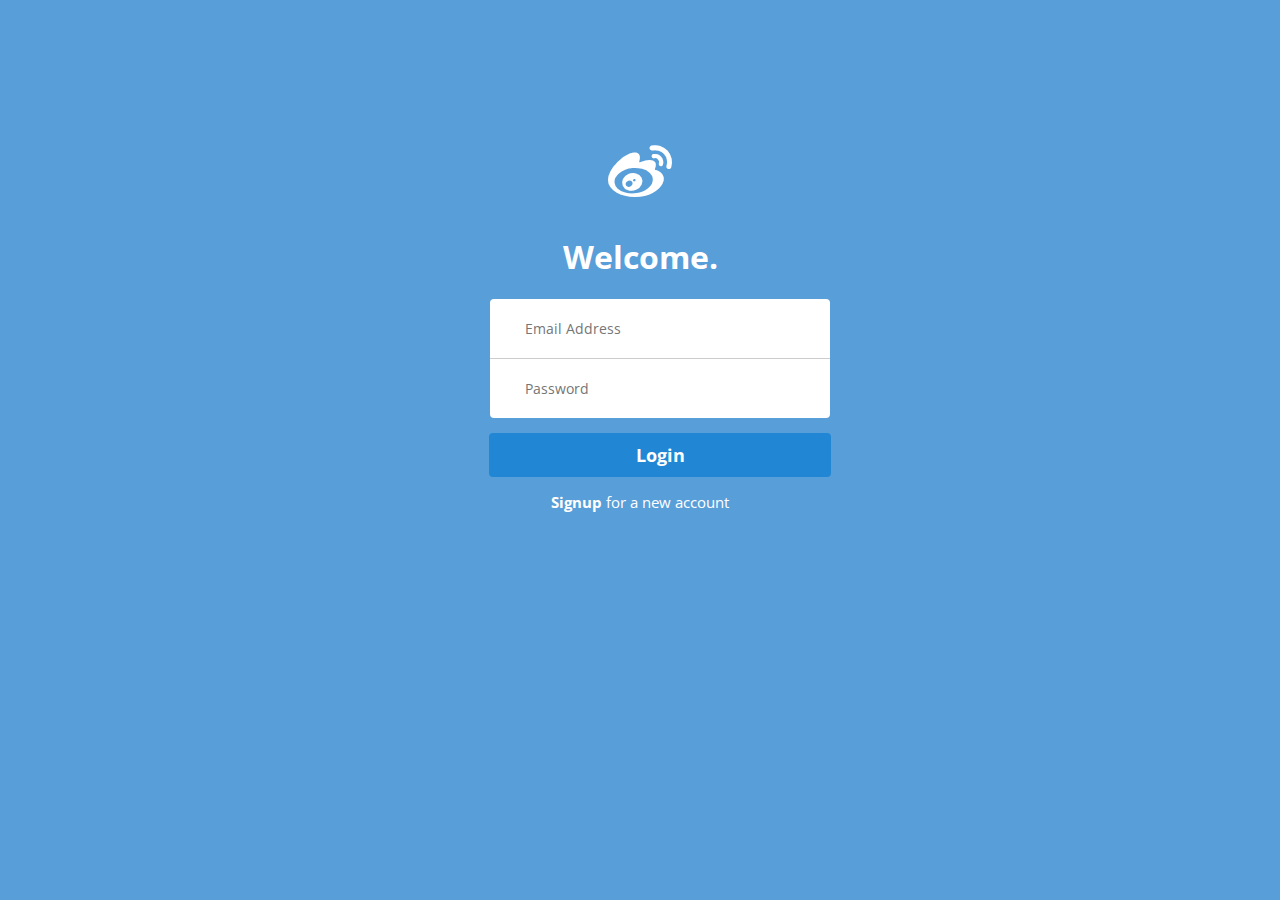
<file: 1. HTML and CSS Project Login Form/index.html>
<!DOCTYPE html>
<html lang="en">
<head>
    <meta charset="UTF-8">
    <meta http-equiv="X-UA-Compatible" content="IE=edge">
    <meta name="viewport" content="width=device-width, initial-scale=1.0">
    <title>Login Form</title>
    <link rel="preconnect" href="https://fonts.googleapis.com">
    <link rel="preconnect" href="https://fonts.gstatic.com" crossorigin>
    <link href="https://fonts.googleapis.com/css2?family=Open+Sans:wght@400;700&display=swap" rel="stylesheet">
    <link rel="stylesheet" href="https://cdnjs.cloudflare.com/ajax/libs/font-awesome/4.7.0/css/font-awesome.css" integrity="sha512-5A8nwdMOWrSz20fDsjczgUidUBR8liPYU+WymTZP1lmY9G6Oc7HlZv156XqnsgNUzTyMefFTcsFH/tnJE/+xBg==" crossorigin="anonymous" referrerpolicy="no-referrer" />
    <link rel="stylesheet" href="main.css">
</head>
<body>
    <div id="container">
        <div id="header">
            <div class="logo"><i class="fa fa-weibo" aria-hidden="true"></i>
            </div>
            <h1>Welcome.</h1>
        </div>
        
        <div id="loginform">
            <div class="containerfields">
                <input type="email" placeholder="Email Address"/>
                <input type="password" placeholder="Password"/>

            </div>
                <input type="submit" value="Login"/>
        </div>
        <div id="footer">
            <p><a href="#">Signup</a> for a new account</p>
        </div>

    </div>
</body>
</html>
</file>
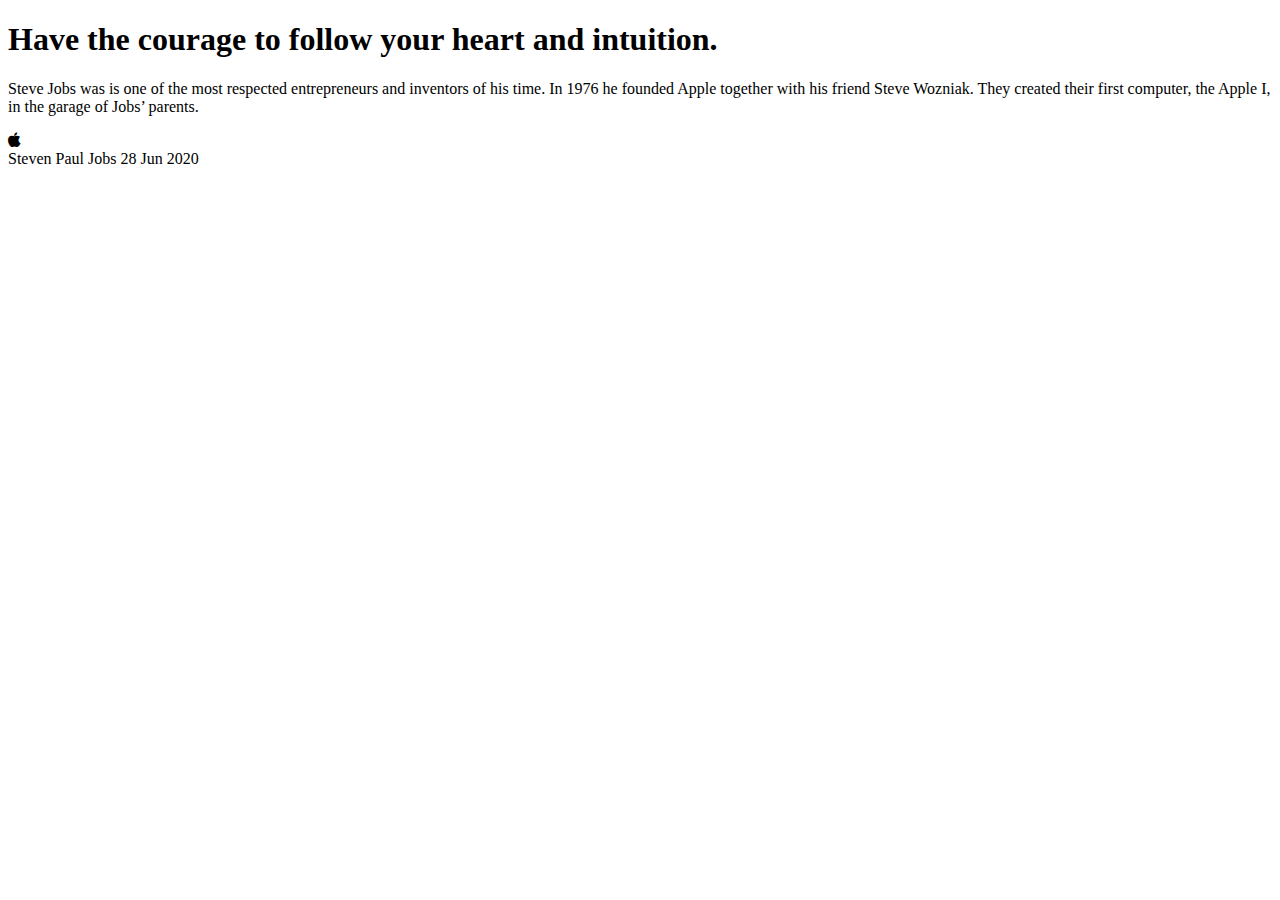
<file: 2. Responsive WebLayout/index.html>
<!DOCTYPE html>
<html lang="en">
<head>
    <meta charset="UTF-8">
    <meta http-equiv="X-UA-Compatible" content="IE=edge">
    <meta name="viewport" content="width=device-width, initial-scale=1.0">
    <title>Responsive</title>
    <link href="https://fonts.googleapis.com/css2?family=Manrope:wght@500;700&display=swap" rel="stylesheet" />
    <link rel="stylesheet" href="https://cdnjs.cloudflare.com/ajax/libs/font-awesome/4.7.0/css/font-awesome.css" integrity="sha512-5A8nwdMOWrSz20fDsjczgUidUBR8liPYU+WymTZP1lmY9G6Oc7HlZv156XqnsgNUzTyMefFTcsFH/tnJE/+xBg==" crossorigin="anonymous" />

</head>
<body>
    
    <div class="container">
      <div class="article">
        <div class="article-preview"></div>
        <div class="article-info">
          <h1>
            Have the courage to follow your heart and intuition.
          </h1>
          <p>
            Steve Jobs was is one of the most respected entrepreneurs and inventors of his time. In 1976 he founded Apple together with his friend Steve Wozniak. They created their first computer, the Apple I, in the garage of Jobs’ parents.
          </p>
          <div class="article-author">
            <i class="fa fa-apple" aria-hidden="true"></i>
            <div class="author-info">
              <span class="author-name">Steven Paul Jobs</span>
              <span class="date">28 Jun 2020</span>
            </div>

          </div>

        </div>
      </div>
    </div>
    
</body>
</html>
</file>
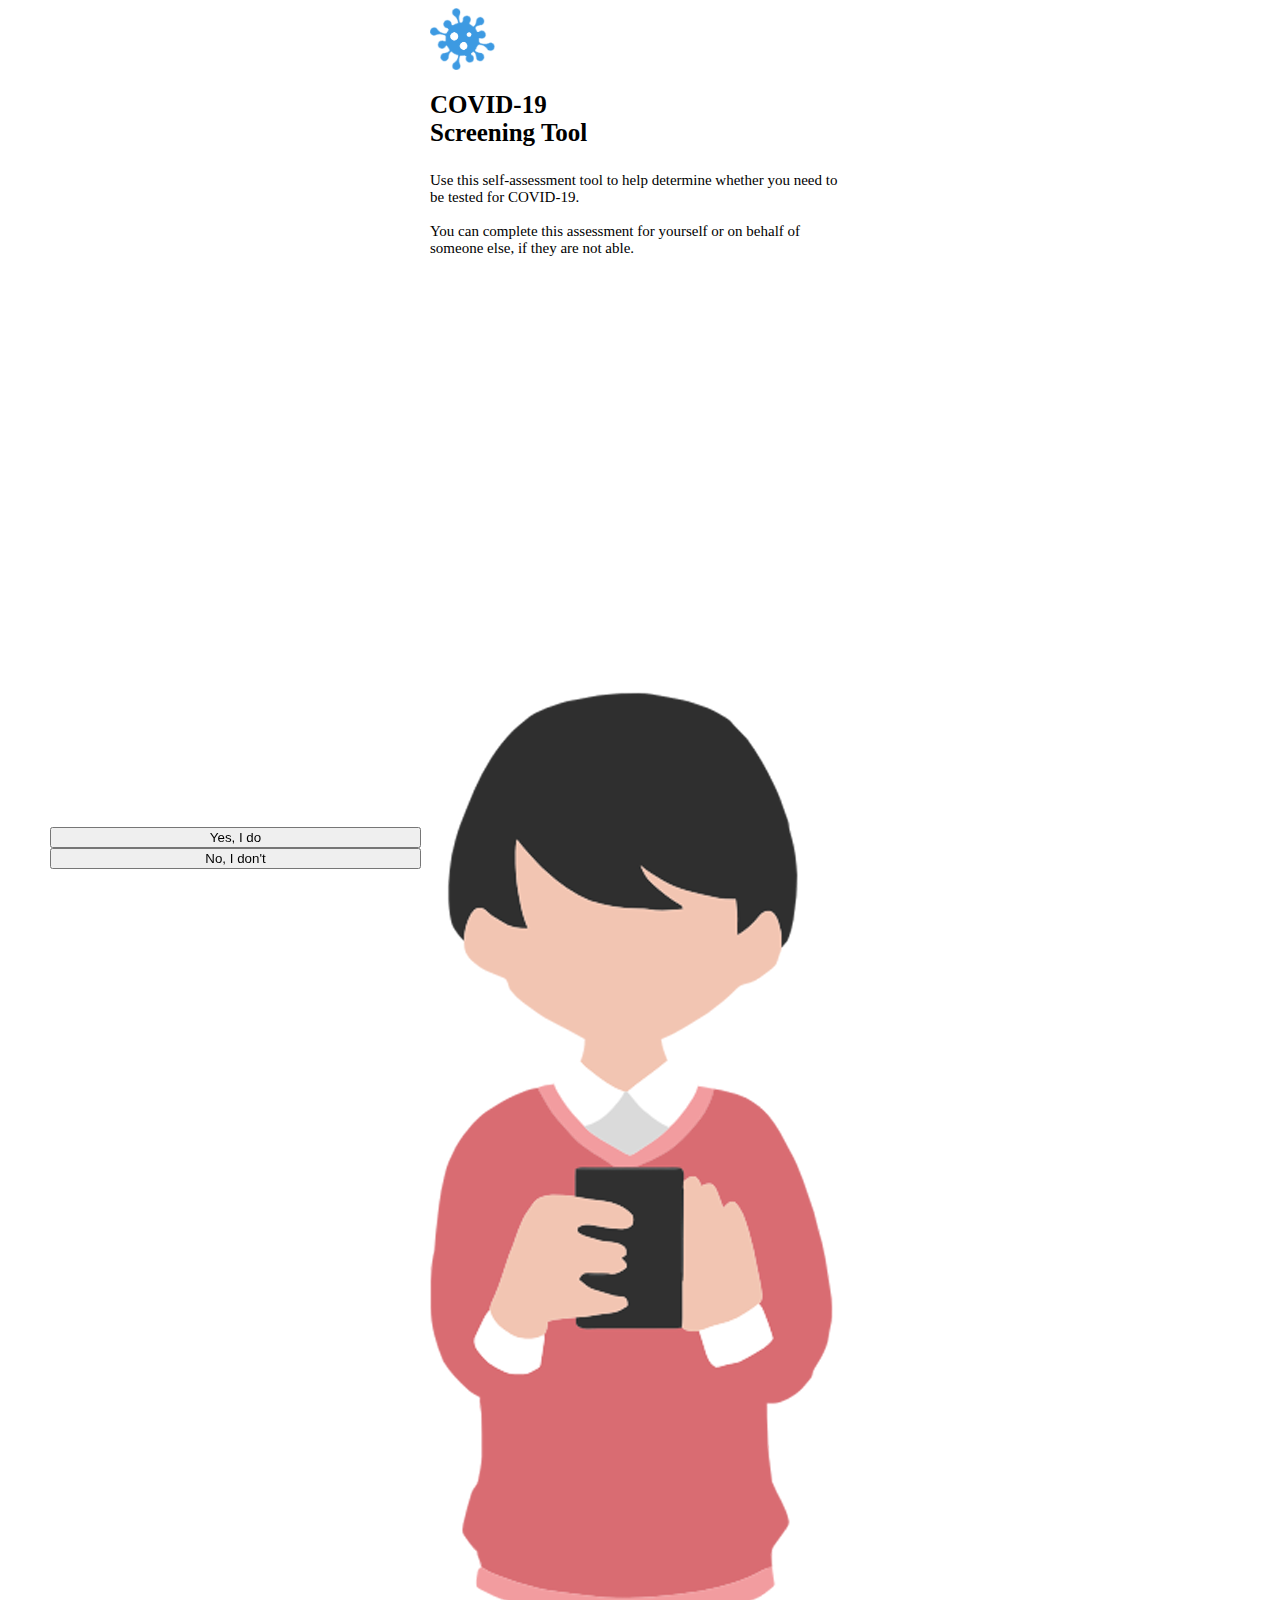
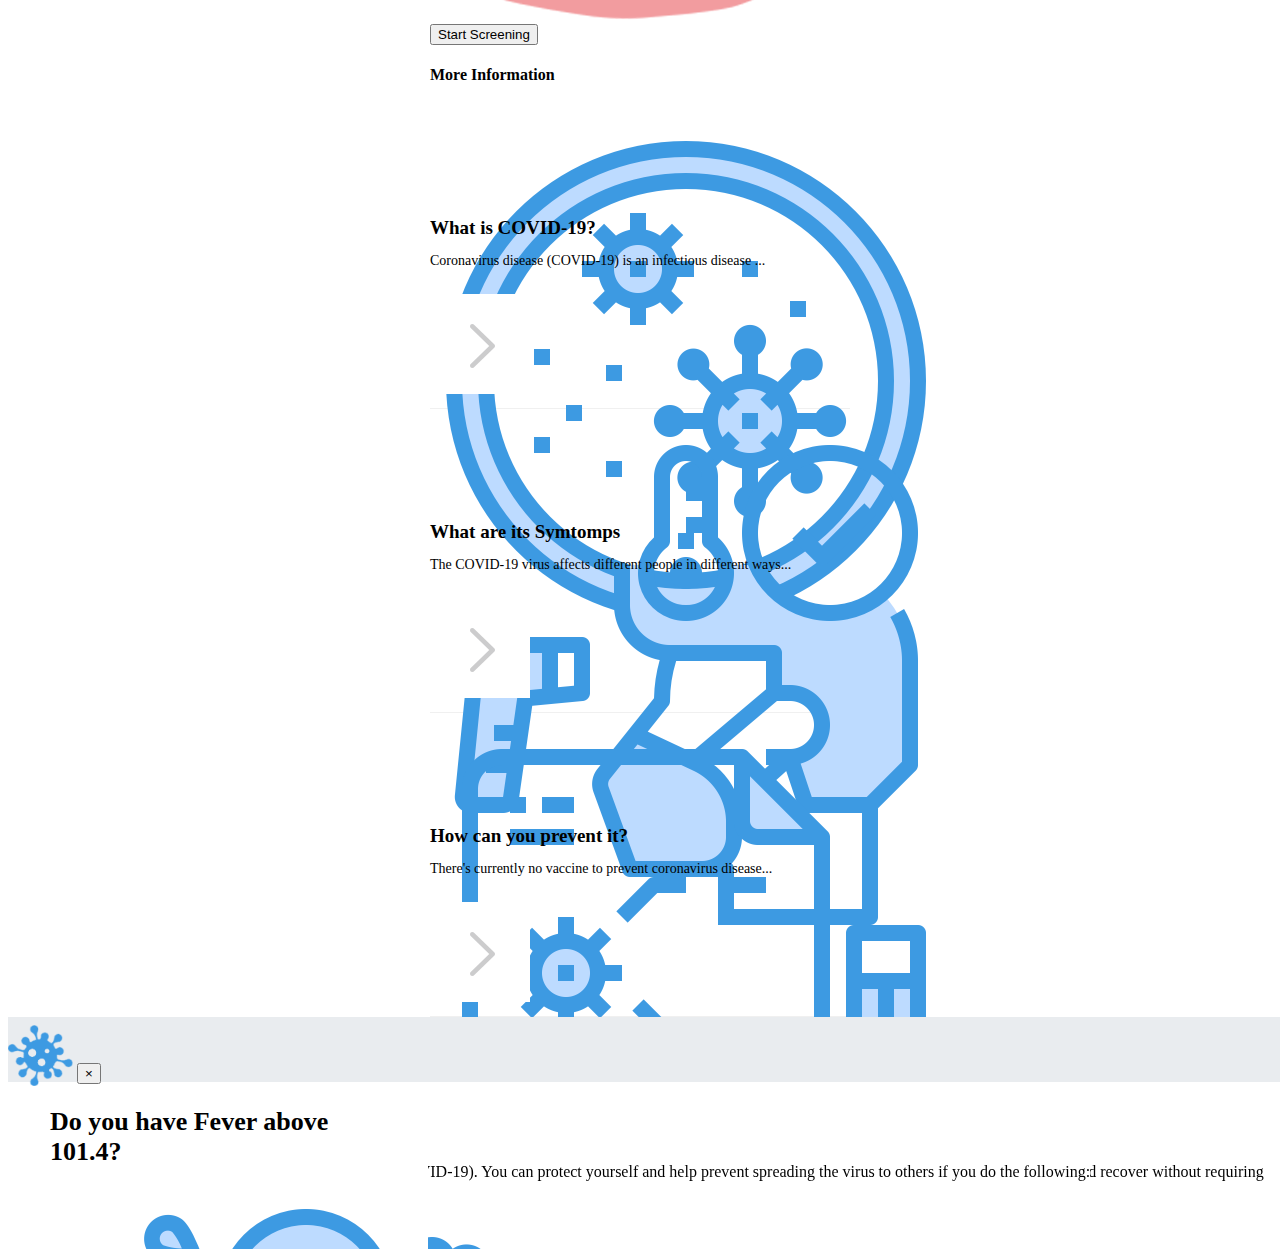
<file: 4. jQuery Screening App/index.html>
<!DOCTYPE html>
<html lang="en">
<head>
    <meta charset="UTF-8">
    <meta http-equiv="X-UA-Compatible" content="IE=edge">
    <meta name="viewport" content="width=device-width, initial-scale=1.0">
    <link rel="stylesheet" href="https://cdn.jsdelivr.net/npm/bootstrap@4.6.1/dist/css/bootstrap.min.css" integrity="sha384-zCbKRCUGaJDkqS1kPbPd7TveP5iyJE0EjAuZQTgFLD2ylzuqKfdKlfG/eSrtxUkn" crossorigin="anonymous">
    <script src="https://cdn.jsdelivr.net/npm/jquery@3.5.1/dist/jquery.slim.min.js" integrity="sha384-DfXdz2htPH0lsSSs5nCTpuj/zy4C+OGpamoFVy38MVBnE+IbbVYUew+OrCXaRkfj" crossorigin="anonymous"></script>
    <script src="https://cdn.jsdelivr.net/npm/bootstrap@4.6.1/dist/js/bootstrap.bundle.min.js" integrity="sha384-fQybjgWLrvvRgtW6bFlB7jaZrFsaBXjsOMm/tB9LTS58ONXgqbR9W8oWht/amnpF" crossorigin="anonymous"></script>
    <link rel="stylesheet" href="css/custom.css">
    <title>Screening App</title>
</head>
<body>
    <div class="jumbotron text-left text-left">
        <div class="container">
          <div class="row header">
            <div class="col-8">
              <img src="img/logo.png" class="img-logo" />
              <h3>COVID-19<br />Screening Tool</h3>
              <p>
                Use this self-assessment tool to help determine whether you need
                to be tested for COVID-19.<br /><br />You can complete this
                assessment for yourself or on behalf of someone else, if they are
                not able.
              </p>
            </div>
            <div class="col-4">
              <img src="img/covid19screen.png" class="img-fluid img-person" />
            </div>
          </div>
          <div class="row">
            <button
              type="button"
              class="btn btn-primary btn-lg btn-block"
              data-toggle="modal"
              data-target="#screening"
            >
              Start Screening
            </button>
          </div>
        </div>
      </div>
      <div class="container">
        <div class="row list-header">
          <div class="col-12">
            <h4>More Information</h4>
          </div>
        </div>
  
        <div class="row list" data-toggle="modal" data-target="#covid">
          <div class="col-10">
            <div class="row">
              <div class="col-4">
                <div class="icon-round">
                  <img src="img/virus.png" class="img-fluid" />
                </div>
              </div>
              <div class="col-8 pr-0 pl-0">
                <h5>What is COVID-19?</h5>
                <p>Coronavirus disease (COVID-19) is an infectious disease ...</p>
              </div>
            </div>
          </div>
          <div class="col-2">
            <img src="img/icon-arrow.png" class="img-fluid img-arrow" />
          </div>
        </div>
  
        <div class="row list" data-toggle="modal" data-target="#symtomps">
          <div class="col-10">
            <div class="row">
              <div class="col-4">
                <div class="icon-round">
                  <img src="img/symptoms.png" class="img-fluid" />
                </div>
              </div>
              <div class="col-8 pr-0 pl-0">
                <h5>What are its Symtomps</h5>
                <p>
                  The COVID-19 virus affects different people in different ways...
                </p>
              </div>
            </div>
          </div>
          <div class="col-2">
            <img src="img/icon-arrow.png" class="img-fluid img-arrow" />
          </div>
        </div>
        <div class="row list" data-toggle="modal" data-target="#prevent">
          <div class="col-10">
            <div class="row">
              <div class="col-4">
                <div class="icon-round">
                  <img src="img/prevent.png" class="img-fluid" />
                </div>
              </div>
              <div class="col-8 pr-0 pl-0">
                <h5>How can you prevent it?</h5>
                <p>
                  There's currently no vaccine to prevent coronavirus disease...
                </p>
              </div>
            </div>
          </div>
          <div class="col-2">
            <img src="img/icon-arrow.png" class="img-fluid img-arrow" />
          </div>
        </div>
      </div>

      <!-- Modal1 -->
<div class="modal fade" id="covid" tabindex="-1" aria-labelledby="exampleModalLabel" aria-hidden="true">
  <div class="modal-dialog">
    <div class="modal-content">
      <div class="modal-header">
        <img src="img/logo.png" class="img-logo"/>
        <button type="button" class="close" data-dismiss="modal" aria-label="Close">
          <span aria-hidden="true">&times;</span>
        </button>
      </div>
      <div class="modal-body">
        <h3>COVID-19</h3>

        <p>
          Coronavirus disease (COVID-19) is an infectious disease caused
          by a new virus.
        </p>
        <p>
          The disease causes respiratory illness (like the flu) with
          symptoms such as a cough, fever, and in more severe cases,
          difficulty breathing. You can protect yourself by washing your
          hands frequently, avoiding touching your face, and avoiding
          close contact (1 meter or 3 feet) with people who are unwell.
        </p>

        <h5>How it spreads</h5>
        <p>
          Coronavirus disease spreads primarily through contact with an
          infected person when they cough or sneeze. It also spreads
          when a person touches a surface or object that has the virus
          on it, then touches their eyes, nose, or mouth.
        </p>

        <a target="_blank" rel="noopener" href="https://www.who.int/emergencies/diseases/novel-coronavirus-2019" aria-label="Learn more on who.int: Overview">Learn more on who.int →</a>
      </div>
    </div>
  </div>
</div>


<!-- Modal2 -->
<div class="modal fade" id="symtomps" tabindex="-1" aria-labelledby="exampleModalLabel" aria-hidden="true">
  <div class="modal-dialog modal-dialog-scrollable">
    <div class="modal-content">
      <div class="modal-header">
        <img src="img/logo.png" class="img-logo"/>
        <button type="button" class="close" data-dismiss="modal" aria-label="Close">
          <span aria-hidden="true">&times;</span>
        </button>
      </div>
      <div class="modal-body">
        <h3>Symptoms</h3>
        <p>
          The COVID-19 virus affects different people in different ways.
          COVID-19 is a respiratory disease and most infected people
          will develop mild to moderate symptoms and recover without
          requiring special treatment. People who have underlying
          medical conditions and those over 60 years old have a higher
          risk of developing severe disease and death.
        </p>

        <h5>Common symptoms include:</h5>
        <ul class="p-0 m-0 list-unstyled item-list">
          <li>
            <div class="row">
              <div class="col-3 my-auto">
                <img src="img/1.png" class="img-fluid" />
              </div>
              <div class="col-9 my-auto">
                Fever and body aches
              </div>
            </div>
          </li>
          <li>
            <div class="row">
              <div class="col-3 my-auto">
                <img src="img/2.png" class="img-fluid" />
              </div>
              <div class="col-9 my-auto">
                Dry Cough
              </div>
            </div>
          </li>
          <li>
            <div class="row">
              <div class="col-3 my-auto">
                <img src="img/tirdeness.png" class="img-fluid" />
              </div>
              <div class="col-9 my-auto">
                Tiredness
              </div>
            </div>
          </li>
        </ul>

        <h5>Other symptoms include:</h5>
        <ul class="p-0 m-0 list-unstyled item-list">
          <li>
            <div class="row">
              <div class="col-3 my-auto">
                <img src="img/8.png" class="img-fluid" />
              </div>
              <div class="col-9 my-auto">
                Pains and aches
              </div>
            </div>
          </li>
          <li>
            <div class="row">
              <div class="col-3 my-auto">
                <img src="img/thorat.png" class="img-fluid" />
              </div>
              <div class="col-9 my-auto">
                Sore throat
              </div>
            </div>
          </li>
          <li>
            <div class="row">
              <div class="col-3 my-auto">
                <img src="img/4.png" class="img-fluid" />
              </div>
              <div class="col-9 my-auto">
                Shortness of breath
              </div>
            </div>
          </li>
          <li>
            <div class="row">
              <div class="col-3 my-auto">
                <img src="img/intestine.png" class="img-fluid" />
              </div>
              <div class="col-9 my-auto">
                Very few people will report diarrhoea, nausea or a runny
                nose.
              </div>
            </div>
          </li>
        </ul>

        <p>
          People with mild symptoms who are otherwise healthy should
          self-isolate and contact their medical provider or a COVID-19
          information line for advice on testing and referral. People
          with fever, cough or difficulty breathing should call their
          doctor and seek medical attention.
        </p>

      </div>
    </div>
  </div>
</div>


<!-- Modal3 -->
<div class="modal fade" id="prevent" tabindex="-1" aria-labelledby="exampleModalLabel" aria-hidden="true">
  <div class="modal-dialog modal-dialog-scrollable">
    <div class="modal-content">
      <div class="modal-header">
        <img src="img/logo.png" class="img-logo"/>
        <button type="button" class="close" data-dismiss="modal" aria-label="Close">
          <span aria-hidden="true">&times;</span>
        </button>
      </div>
      <div class="modal-body">
        <h3>Prevention</h3>
        <p>
          There's currently no vaccine to prevent coronavirus disease
          (COVID-19). You can protect yourself and help prevent
          spreading the virus to others if you do the following:
        </p>

        <ul class="p-0 m-0 list-unstyled item-list">
          <li>
            <div class="row">
              <div class="col-3 my-auto">
                <img src="img/hands.png" class="img-fluid">
              </div>
              <div class="col-9 my-auto">
                Wash your hands regularly with soap and water, or clean
                them with alcohol-based hand rub.
              </div>
            </div>
          </li>
          <li>
            <div class="row">
              <div class="col-3 my-auto">
                <img src="img/distance.png" class="img-fluid">
              </div>
              <div class="col-9 my-auto">
                Maintain at least 1 metre distance between you and
                people coughing or sneezing.
              </div>
            </div>
          </li>
          <li>
            <div class="row">
              <div class="col-3 my-auto">
                <img src="img/away.png" class="img-fluid">
              </div>
              <div class="col-9 my-auto">
                To help prevent infections, keep your hands away from
                your eyes, nose, and mouth.
              </div>
            </div>
          </li>
          <li>
            <div class="row">
              <div class="col-3 my-auto">
                <img src="img/cover.png" class="img-fluid">
              </div>
              <div class="col-9 my-auto">
                Cover your mouth and nose when coughing or sneezing.
              </div>
            </div>
          </li>
          <li>
            <div class="row">
              <div class="col-3 my-auto">
                <img src="img/home.png" class="img-fluid">
              </div>
              <div class="col-9 my-auto">
                Stay home if you feel unwell. Staying home right now
                isn't just about keeping you and your family safe—it's
                about helping to save the lives of others.
              </div>
            </div>
          </li>
          <li>
            <div class="row">
              <div class="col-3 my-auto">
                <img src="img/lungs.png" class="img-fluid">
              </div>
              <div class="col-9 my-auto">
                Refrain from smoking and other activities that weaken
                the lungs.
              </div>
            </div>
          </li>
          <li>
            <div class="row">
              <div class="col-3 my-auto">
                <img src="img/physica.png" class="img-fluid">
              </div>
              <div class="col-9 my-auto">
                Practice physical distancing by avoiding unnecessary
                travel and staying away from large groups of people.
              </div>
            </div>
          </li>
        </ul>        
      </div>
    </div>
  </div>
</div>


<!-- Modal4 -->
<div class="modal fade" id="screening" tabindex="-1" aria-labelledby="exampleModalLabel" aria-hidden="true">
  <div class="modal-dialog">
    <div class="modal-content">
      <div class="modal-header">
        <img src="img/logo.png" class="img-logo"/>
        <button type="button" class="close" data-dismiss="modal" aria-label="Close">
          <span aria-hidden="true">&times;</span>
        </button>
      </div>
      <div class="modal-body question">
        <div class="container">
        

                          <div class="row q1 active">
                              <h3>Do you have Fever above 101.4?</h3>
                              <img src="img/1.png" class="img-fluid" />
                              <div class="bottom-question">
                                <button onClick="recordAnswers(1,1,2)" class="btn btn-primary btn-lg btn-block">
                                  Yes, I do
                                </button>
                                <button onClick="recordAnswers(1,2,2)" class="btn btn-primary btn-lg btn-block">
                                  No, I don't
                                </button>
                              </div>
                          </div>


                          <div class="row q2">
                            <h3>Do you have Cough - (Dry Cough)?</h3>
                            <img src="img/2.png" class="img-fluid" />
                            <div class="bottom-question">
                              <button onClick="recordAnswers(2,1,3)" class="btn btn-primary btn-lg btn-block">
                                Yes, I do
                              </button>
                              <button onClick="recordAnswers(2,2,3)" class="btn btn-primary btn-lg btn-block">
                                No, I don't
                              </button>
                            </div>
                        </div>


                        <div class="row q3">
                          <h3>Do you have Cough - (Wet Cough)?</h3>
                          <img src="img/3.png" class="img-fluid" />
                          <div class="bottom-question">
                            <button onClick="recordAnswers(3,1,4)" class="btn btn-primary btn-lg btn-block">
                              Yes, I do
                            </button>
                            <button onClick="recordAnswers(3,2,4)" class="btn btn-primary btn-lg btn-block">
                              No, I don't
                            </button>
                          </div>
                      </div>


                      <div class="row q4">
                        <h3>Do you have Shortness of Breath?</h3>
                        <img src="img/4.png" class="img-fluid" />
                        <div class="bottom-question">
                          <button onClick="recordAnswers(4,1,5)" class="btn btn-primary btn-lg btn-block">
                            Yes, I do
                          </button>
                          <button onClick="recordAnswers(4,2,5)" class="btn btn-primary btn-lg btn-block">
                            No, I don't
                          </button>
                        </div>
                    </div>


                    <div class="row q5">
                      <h3>Do you have Flu?</h3>
                      <img src="img/5.png" class="img-fluid" />
                      <div class="bottom-question">
                        <button onClick="recordAnswers(5,1,6)" class="btn btn-primary btn-lg btn-block">
                          Yes, I do
                        </button>
                        <button onClick="recordAnswers(5,2,6)" class="btn btn-primary btn-lg btn-block">
                          No, I don't
                        </button>
                      </div>
                  </div>


                  <div class="row q6">
                    <h3>Have you travelled abroad in the last 15 days?</h3>
                    <img src="img/6.png" class="img-fluid" />
                    <div class="bottom-question">
                      <button onClick="recordAnswers(6,1,7)" class="btn btn-primary btn-lg btn-block">
                        Yes, I do
                      </button>
                      <button onClick="recordAnswers(6,2,7)" class="btn btn-primary btn-lg btn-block">
                        No, I don't
                      </button>
                    </div>
                </div>

                <div class="row q7">
                  <h3>Have you been in contact with any person who has recently travelled internationally?</h3>
                  <img src="img/7.png" class="img-fluid" />
                  <div class="bottom-question">
                    <button onClick="recordAnswers(7,1,8)" class="btn btn-primary btn-lg btn-block">
                      Yes, I do
                    </button>
                    <button onClick="recordAnswers(7,2,8)" class="btn btn-primary btn-lg btn-block">
                      No, I don't
                    </button>
                  </div>
              </div>


              <div class="row q8">
                <h3>Do you have chest infection?</h3>
                <img src="img/8.png" class="img-fluid" />
                <div class="bottom-question">
                  <button onClick="recordAnswers(8,1,9)" class="btn btn-primary btn-lg btn-block">
                    Yes, I do
                  </button>
                  <button onClick="recordAnswers(8,2,9)" class="btn btn-primary btn-lg btn-block">
                    No, I don't
                  </button>
                </div>
            </div>


            <div class="row q9">
              <h3>Is your age more than or equal to 60 years of age?</h3>
              <img src="img/9.png" class="img-fluid" />
              <div class="bottom-question">
                <button onClick="recordAnswers(9,1,10)" class="btn btn-primary btn-lg btn-block">
                  Yes, I do
                </button>
                <button onClick="recordAnswers(9,2,10)" class="btn btn-primary btn-lg btn-block">
                  No, I don't
                </button>
              </div>
            </div>

            <div class="row q10">
              <h3>Due to Co-morbidities, do you take any medicine?</h3>
              <img src="img/10.png" class="img-fluid" />
              <div class="bottom-question">
                <button onClick="recordAnswers(10,1,0)" class="btn btn-primary btn-lg btn-block">
                  Yes, I do
                </button>
                <button onClick="recordAnswers(10,2,0)" class="btn btn-primary btn-lg btn-block">
                  No, I don't
                </button>
              </div>
          </div>

          <div class="row result1">

            <h3> Result 1: High Probability of Corona! </h3>
              <ol>
                <li>Isolate From Others</li>
                <li>Rest and Take Care</li>
                <li>Call Work Health Providers</li>
                <li>Monitor Symptoms</li>
                <li>Talk to Someone About Testing</li>
                <li>Follow Govt Instructions</li>
              </ol>
            <p>As of now, your answers suggest that you may need testing. If anything changes, take the questionnaire again.</p>
              
          </div>

          <div class="row result2">
            
            <h3>Result 2: Suspected for Corona!</h3>
              <ol>
              	<li>Isolate From Others</li>
                <li>Rest and Take Care</li>
              	<li>Call Work Health Providers</li>
              	<li>Monitor Symptoms</li>
              	<li>Talk to Someone About Testing</li>
              	<li>Follow Govt Instructions</li>
              </ol>
              <p>As of now, your answers suggest that you may need testing. If anything changes, take the questionnaire again.</p>

          </div>

          <div class="row result3">

            <h3>Result 3: You are all Good!</h3>
              <ol>
                	<li>No Test Needed At This Time</li>
                	<li>Maintain Social Distance</li>
                	<li>Avoid groups of people and keep six feet apart from anyone who’s not part of the household. Especially avoid those showing symptoms.</li>
              </ol>
                <p>As of now, their answers suggest they do not need to get tested. If anything changes, take the questionnaire again.</p>
          </div>






        </div>
        

      </div>
    </div>
  </div>
</div>

        

        
<script>
  var answers = [];
  function recordAnswers(qno,ans,nqno){
    answers[qno] = ans;
    if (nqno > 0){
      jQuery('.question .row').removeClass("active");
      jQuery('.q' + nqno).addClass("active");
    } else {

   /*   Result Calculation:
        If q1, q2, q4, q8, q9, q6 = yes and 3, q5, q7, q10 = yes/no then result 1 
        If q2, q1, a4 = yes and q3, q6, q5, q7, q10 = yes/no and q8, q9 = yes/no then result 2 
        Otherwise show the result 3 */
        q1 = answers[1];
        q2 = answers[2];
        q3 = answers[3];
        q4 = answers[4];
        q5 = answers[5];
        q6 = answers[6];
        q7 = answers[7];
        q8 = answers[8];
        q9 = answers[9];
        q10 = answers[10];
        
        if((q1,q2,q4,q8,q9,q6==1) && (q3,q5,q7,q10==1 || 2))
        {
            jQuery('.question .row').removeClass("active");
            jQuery('.row.result1').addClass("active");
        }

        else if((q2,q1,q4==1) && (q3,q6,q5,q7,q10==1 || 2) && (q8,q9==1 || 2))
        {
            jQuery('.question .row').removeClass("active");
            jQuery('.row.result2').addClass("active");
        }

        else
        {
          jQuery('.question .row').removeClass("active");
          jQuery('.row.result3').addClass("active");
        }


    }

  }
</script>
</body>
</html>
</file>
<file: 1. HTML and CSS Project Login Form/main.css>
body
{
    background-color: #589ED9;
    font-family: 'Open Sans', sans-serif;
}
#container{
    width: 300px;
    text-align: center;
    margin: 0px auto;
    margin-top: 10%;
}

#header .logo{
    font-size: 4em;
    color: white;
}
#header h1{
    color: white;
}
#loginform .containerfields input{
    font-family: 'Open Sans', sans-serif;
    background-color: white;
    border: none;
    padding: 20px;
    width: 100%;
    border-radius: 4px 4px 0px 0px;
    font-size: 14px;
    outline: none;
    text-indent: 15px;
}

#loginform .containerfields input[type="password"]{
    font-family: 'Open Sans', sans-serif;
    border-radius: 0px 0px 4px 4px;
    border-top: 1px solid #ccc;

}

#loginform input[type="submit"]{
    font-family: 'Open Sans', sans-serif;
    display: block;
    width: 114%;
    border: none;
    background-color:#2186D4;
    color: white;
    font-weight: bold;
    font-size: large;
    padding: 10px;
    margin-top: 15px;
    margin-left: -1px;
    border-radius: 4px;   
}
#loginform input[type="submit"]:hover{
   
    background-color:#0B6AB4;
    cursor: pointer;
}
#footer p{
    color: white;
    font-size: 15px;
}
#footer p a{
    text-decoration: none;
    color: white;
    font-weight: bold;
}
</file>
<file: 4. jQuery Screening App/css/custom.css>
.img-logo {
    width: 65px;
  }
  .img-person {
    margin-top: 100%;
  }
  .header h3 {
    font-size: 25px;
    font-weight: bold;
    margin-top: 17px;
  }
  .header p {
    font-size: 15px;
  }
  
  .header .col-4 {
    padding: 0px;
  }
  .header .col-8 {
    padding-left: 0px;
  }
  .icon-round {
    width: 60px;
    height: 60px;
    border-radius: 100px;
    display: block;
  }
  .round1 {
    background: green;
  }
  .round2 {
    background: yellow;
  }
  .round3 {
    background: blue;
  }
  .list {
    cursor: pointer;
  }
  .list-header h4 {
    font-weight: bold;
  }
  .list h5 {
    font-size: 19px;
    font-weight: bold;
    margin-bottom: 3px;
  }
  .list p {
    font-size: 14px;
  }
  .img-arrow {
    margin-top: 11px;
  }
  .row.list {
    border-bottom: 1px solid #f0f0f0;
    padding-top: 20px;
    padding-bottom: 10px;
  }
  .container {
    padding: 0px;
    width: 80%;
    margin: 0 auto;
    max-width: 420px;
  }
  .item-list li {
    font-size: 14px;
    margin-bottom: 22px;
    line-height: 18px;
  }
  .bottom {
    position: absolute;
    bottom: 20px;
    display: block;
    padding: 0px;
    width: 80%;
    margin: 0 auto;
    max-width: 420px;
  }
  .question-image {
    position: absolute;
    width: 66%;
    margin: -39% auto;
    top: 50%;
    left: 50%;
    margin-left: -33%;
  }
  .question h3 {
    font-weight: bold;
    margin-top: 23px;
  }
  .qs {
    display: none;
  }
  .qs.active {
    display: block;
  }
  ol li {
    margin-bottom: 2px;
  }
  ol {
    padding-left: 20px;
    font-size: 18px;
    margin-top: 22px;
  }
  /* Additional code for direction */
  .modal.left .modal-dialog {
    position: fixed;
    margin: auto;
    width: 100%;
    height: 100%;
    -webkit-transform: translate3d(0%, 0, 0);
    -ms-transform: translate3d(0%, 0, 0);
    -o-transform: translate3d(0%, 0, 0);
    transform: translate3d(0%, 0, 0);
  }
  
  .modal.left .modal-content,
  .modal.right .modal-content {
    height: 100%;
    overflow-y: auto;
  }
  
  .modal.left .modal-body,
  .modal.right .modal-body {
    padding: 15px 15px 80px;
  }
  
  /*Left*/
  .modal.left.fade .modal-dialog {
    left: 0px;
    -webkit-transition: opacity 1s linear, left 1s ease-out;
    -moz-transition: opacity 1s linear, left 1s ease-out;
    -o-transition: opacity 1s linear, left 1s ease-out;
    transition: opacity 1s linear, left 1s ease-out;
  }
  
  .modal.left.fade.in .modal-dialog {
    left: 0;
  }
  
  /* ----- MODAL STYLE ----- */
  .modal-content {
    border-radius: 0;
    border: none;
  }
  
  .modal-header .img-logo {
    position: relative;
    top: 8px;
  }
  .modal-header {
    border-bottom-color: #e9ecef;
    background-color: #e9ecef;
    height: 65px;
  }
  
  .modal-body h3 {
    font-weight: bold;
    font-size: 26px;
    margin-top: 25px;
  }
  .modal-body a {
    color: #333;
  }
  
  
  .modal-dialog {
    position: fixed;
    width: auto;
    margin: 0px;
    pointer-events: none;
    height: 100%;
    background: white;
  }
  .question .btn {
    width: 100%;
    display: block;
  }
  
  .bottom-question {
      position: fixed;
      bottom: 31px;
      width: 371px;
      max-width: 80%;
  }
  .question .row {
    display: none;
  }
  .question .active {
    display: block;
  }
</file>
